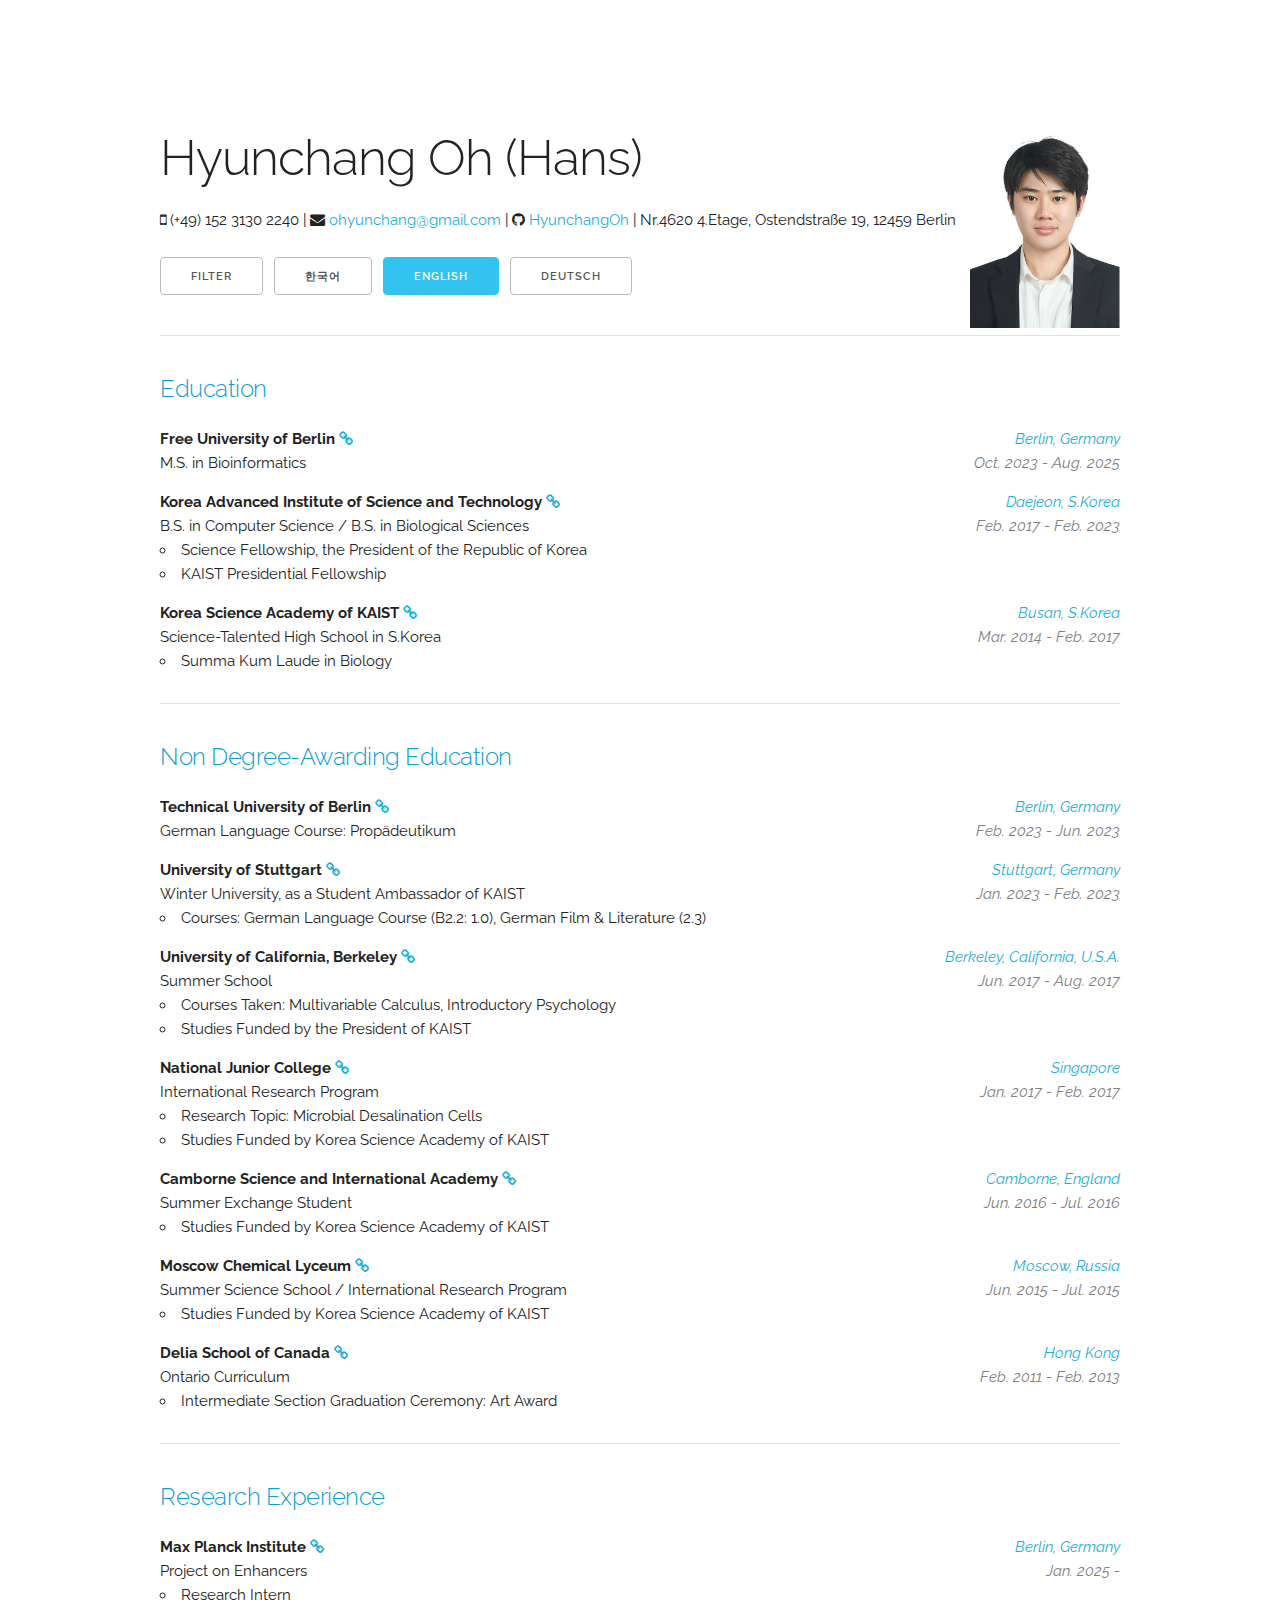
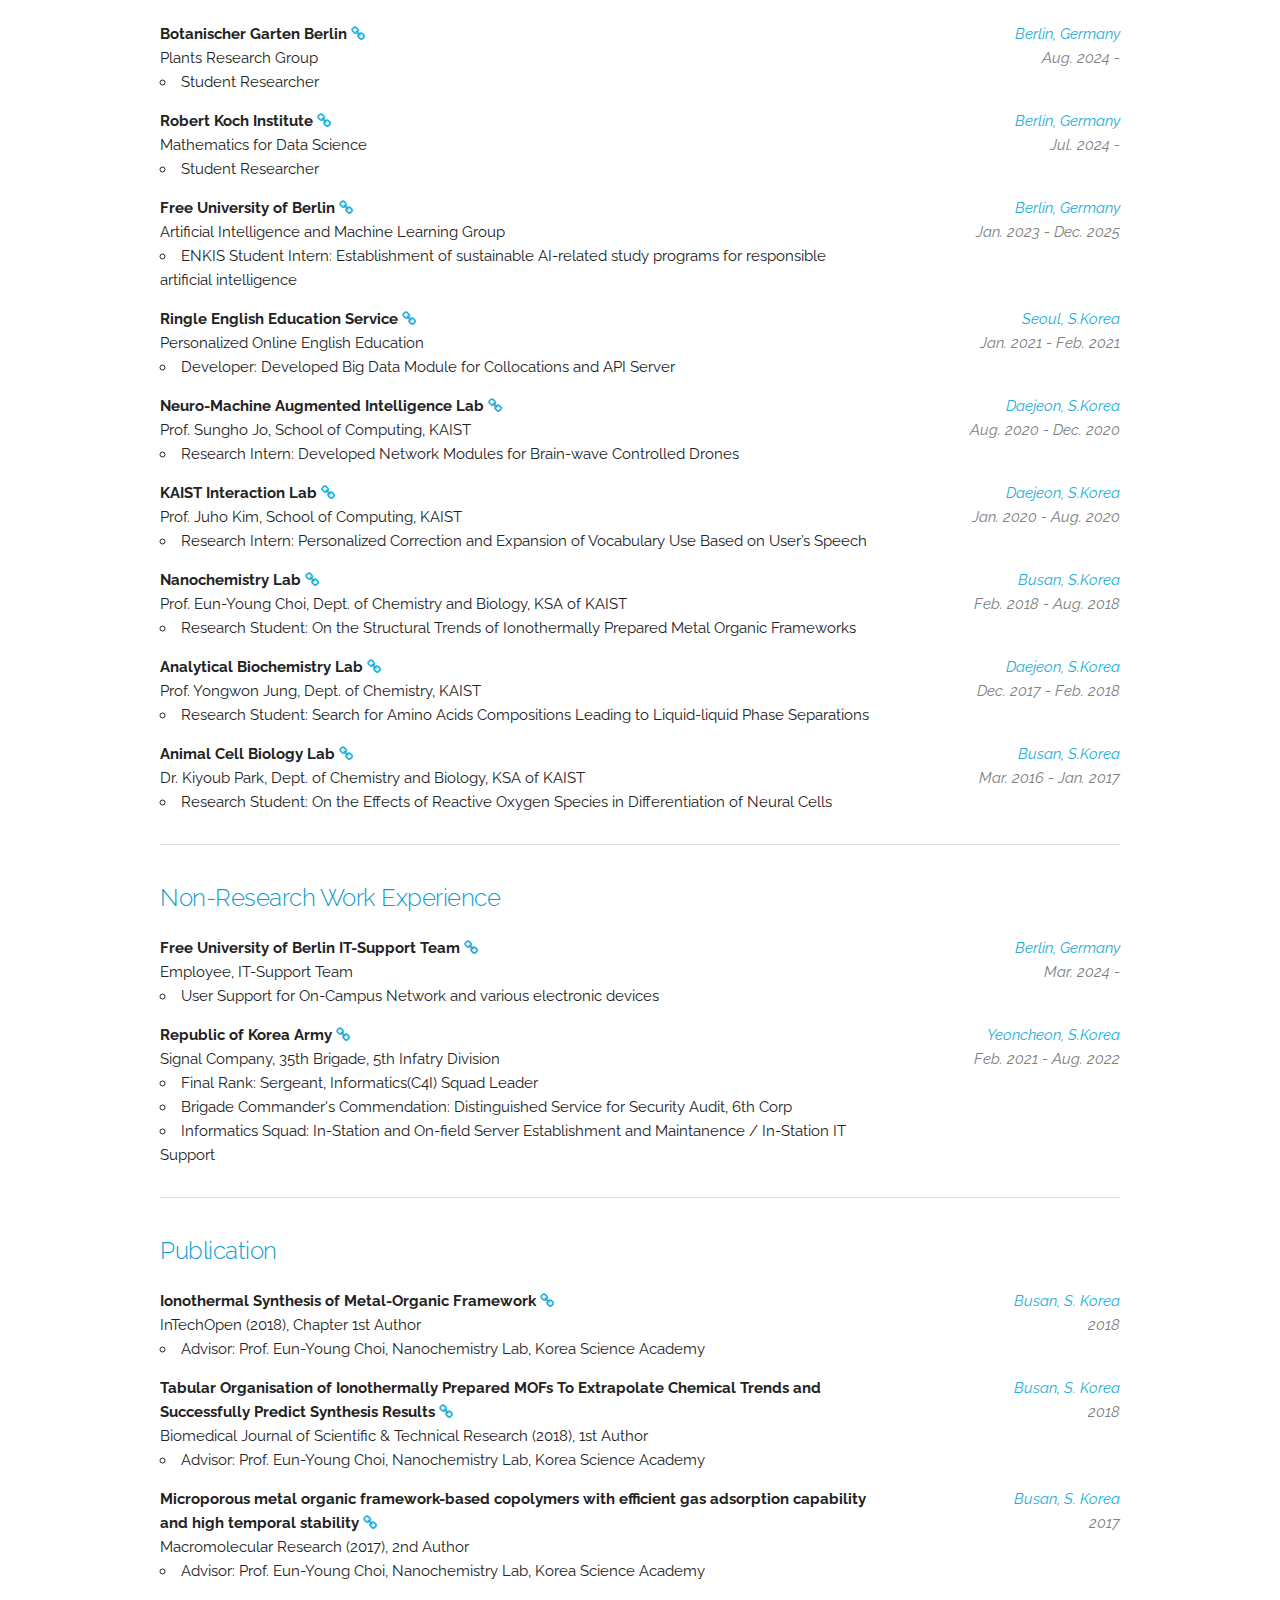
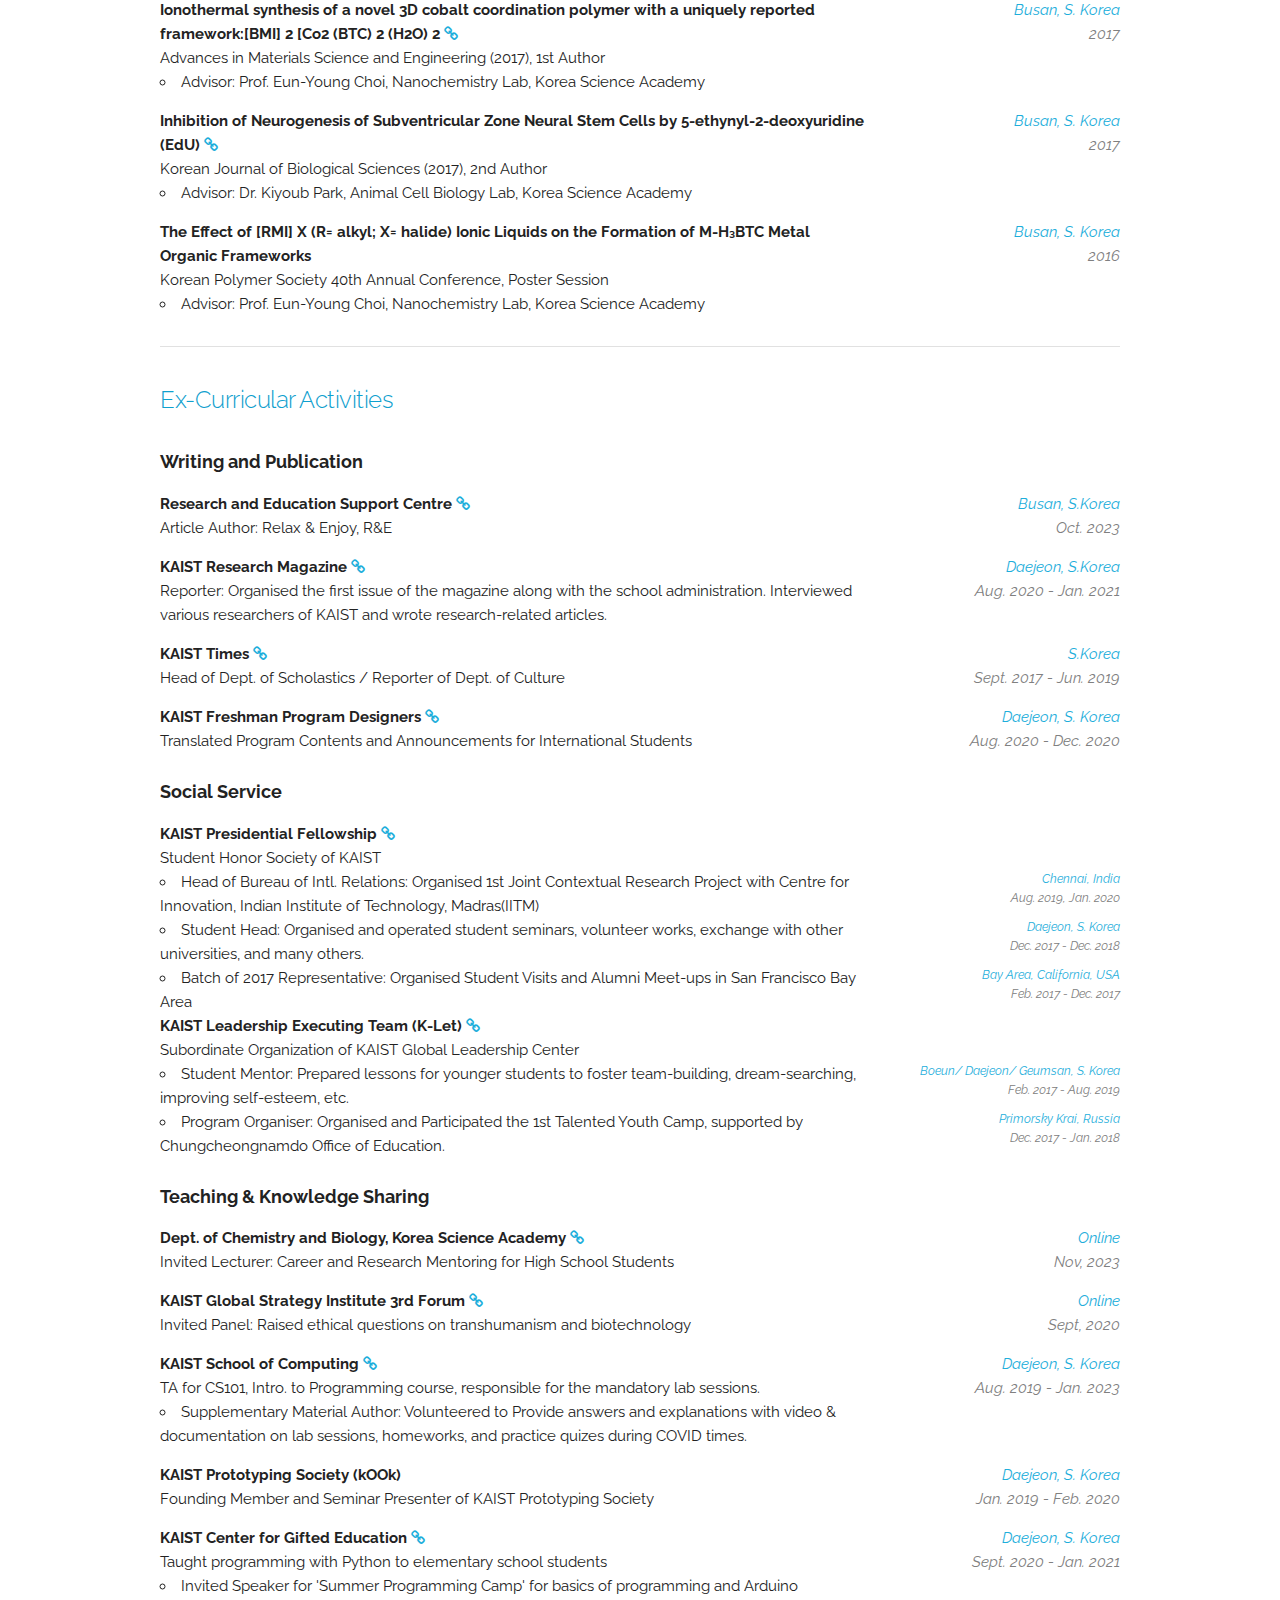
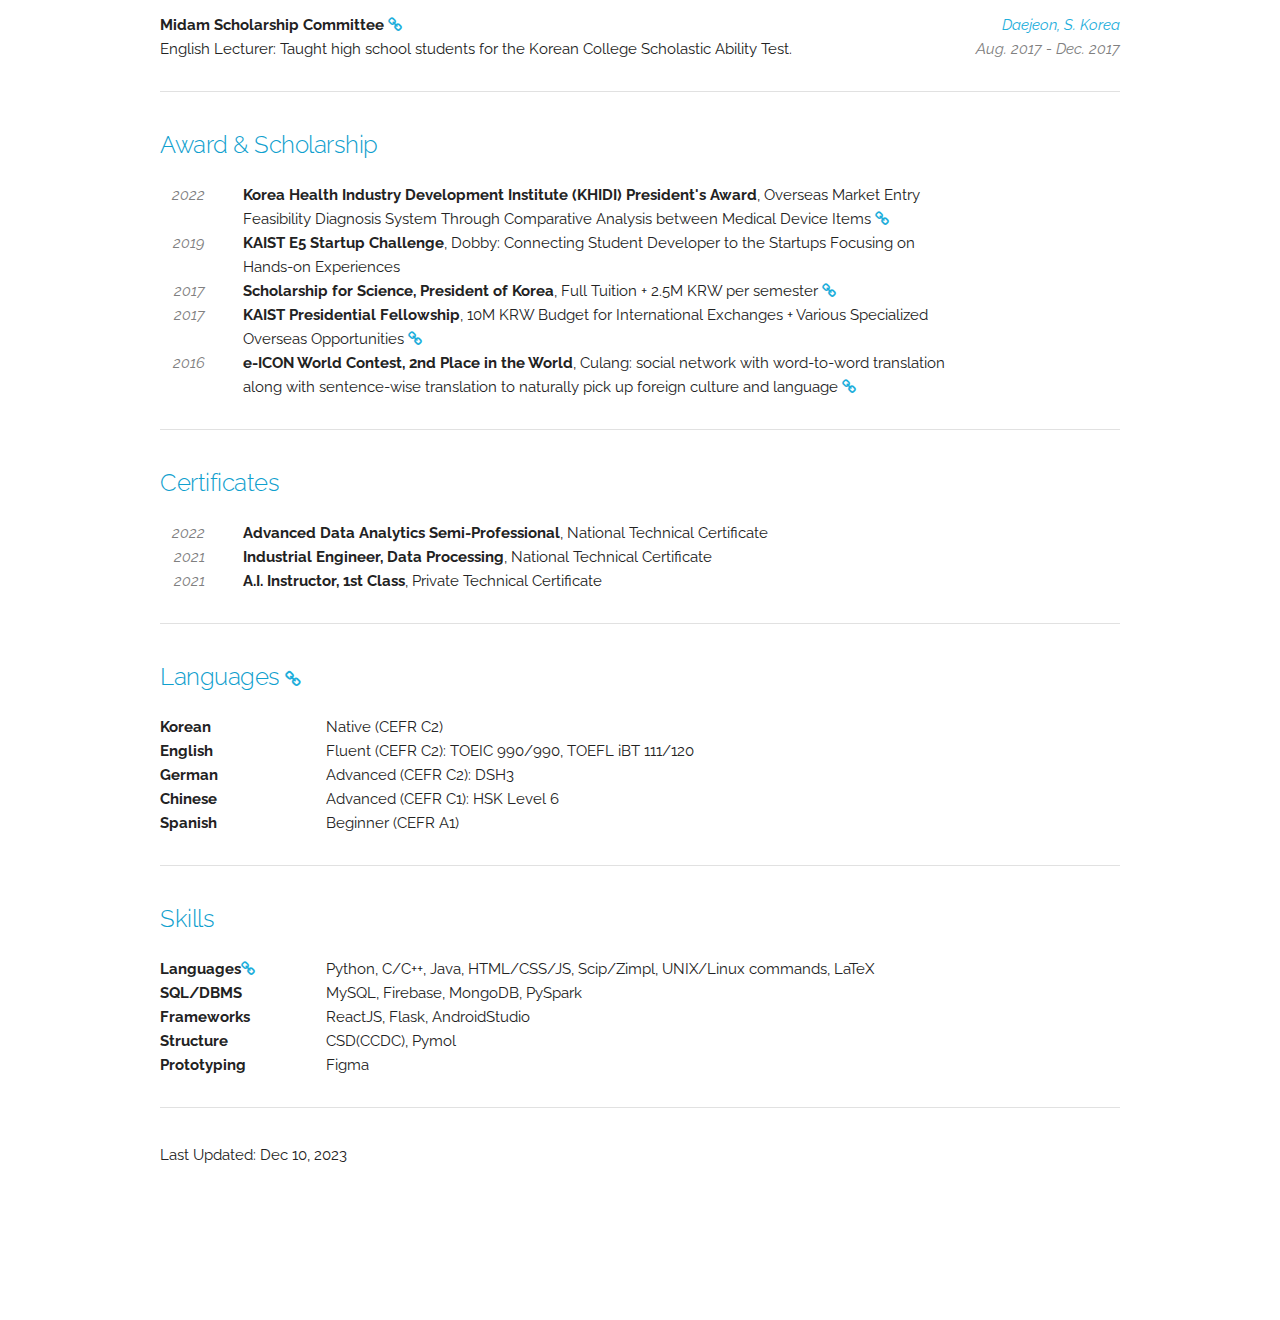
<file: index.html>
<!DOCTYPE html>
<html lang="en">
    <head>
        <meta charset="utf-8" />
        <title>Hyunchang Oh</title>
        <meta name="description" content="Hyunchang Oh's CV" />
        <meta name="author" content="Hyunchang Oh <ohyunchang@gmail.com>" />
        <meta name="viewport" content="width=device-width, initial-scale=1" />
        <link rel="shortcut icon" href="favicon.ico" type="image/x-icon" />

        <!-- Font -->
        <link href="https://fonts.googleapis.com/css?family=Raleway:400,300,600" rel="stylesheet" type="text/css" />

        <!-- Skeleton UI -->
        <link rel="stylesheet" href="css/normalize.css" />
        <link rel="stylesheet" href="css/skeleton.css" />

        <!-- Custom CSS -->
        <link rel="stylesheet" href="css/custom.css" />

        <!-- Icons -->
        <link rel="stylesheet" href="https://cdnjs.cloudflare.com/ajax/libs/font-awesome/4.7.0/css/font-awesome.min.css" />
    </head>
    <body>
        <div id="container" class="container" style="margin-top: 10%; margin-bottom: 10%">
            <img src="foto.JPG"/>
        </div>

        <script src="contents.js"></script>
        <script>
            document.addEventListener("DOMContentLoaded", function () {
                overwrite(0);
            });
        </script>
    </body>
</html>
</file>
<file: css/skeleton.css>
/*
* Skeleton V2.0.4
* Copyright 2014, Dave Gamache
* www.getskeleton.com
* Free to use under the MIT license.
* http://www.opensource.org/licenses/mit-license.php
* 12/29/2014
*/

/* Table of contents
––––––––––––––––––––––––––––––––––––––––––––––––––
- Grid
- Base Styles
- Typography
- Links
- Buttons
- Forms
- Lists
- Code
- Tables
- Spacing
- Utilities
- Clearing
- Media Queries
*/

/* Grid
–––––––––––––––––––––––––––––––––––––––––––––––––– */
.container {
    position: relative;
    width: 100%;
    max-width: 960px;
    margin: 0 auto;
    padding: 0 20px;
    box-sizing: border-box;
}
.column,
.columns {
    width: 100%;
    float: left;
    box-sizing: border-box;
}

/* For devices larger than 400px */
@media (min-width: 400px) {
    .container {
        width: 85%;
        padding: 0;
    }
}

/* For devices larger than 550px */
@media (min-width: 550px) {
    .container {
        width: 80%;
    }
    .column,
    .columns {
        margin-left: 4%;
    }
    .column:first-child,
    .columns:first-child {
        margin-left: 0;
    }

    .one.column,
    .one.columns {
        width: 4.66666666667%;
    }
    .two.columns {
        width: 13.3333333333%;
    }
    .three.columns {
        width: 22%;
    }
    .four.columns {
        width: 30.6666666667%;
    }
    .five.columns {
        width: 39.3333333333%;
    }
    .six.columns {
        width: 48%;
    }
    .seven.columns {
        width: 56.6666666667%;
    }
    .eight.columns {
        width: 65.3333333333%;
    }
    .nine.columns {
        width: 74%;
    }
    .ten.columns {
        width: 82.6666666667%;
    }
    .eleven.columns {
        width: 91.3333333333%;
    }
    .twelve.columns {
        width: 100%;
        margin-left: 0;
    }

    .one-third.column {
        width: 30.6666666667%;
    }
    .two-thirds.column {
        width: 65.3333333333%;
    }

    .one-half.column {
        width: 48%;
    }

    /* Offsets */
    .offset-by-one.column,
    .offset-by-one.columns {
        margin-left: 8.66666666667%;
    }
    .offset-by-two.column,
    .offset-by-two.columns {
        margin-left: 17.3333333333%;
    }
    .offset-by-three.column,
    .offset-by-three.columns {
        margin-left: 26%;
    }
    .offset-by-four.column,
    .offset-by-four.columns {
        margin-left: 34.6666666667%;
    }
    .offset-by-five.column,
    .offset-by-five.columns {
        margin-left: 43.3333333333%;
    }
    .offset-by-six.column,
    .offset-by-six.columns {
        margin-left: 52%;
    }
    .offset-by-seven.column,
    .offset-by-seven.columns {
        margin-left: 60.6666666667%;
    }
    .offset-by-eight.column,
    .offset-by-eight.columns {
        margin-left: 69.3333333333%;
    }
    .offset-by-nine.column,
    .offset-by-nine.columns {
        margin-left: 78%;
    }
    .offset-by-ten.column,
    .offset-by-ten.columns {
        margin-left: 86.6666666667%;
    }
    .offset-by-eleven.column,
    .offset-by-eleven.columns {
        margin-left: 95.3333333333%;
    }

    .offset-by-one-third.column,
    .offset-by-one-third.columns {
        margin-left: 34.6666666667%;
    }
    .offset-by-two-thirds.column,
    .offset-by-two-thirds.columns {
        margin-left: 69.3333333333%;
    }

    .offset-by-one-half.column,
    .offset-by-one-half.columns {
        margin-left: 52%;
    }
}

/* Base Styles
–––––––––––––––––––––––––––––––––––––––––––––––––– */
/* NOTE
html is set to 62.5% so that all the REM measurements throughout Skeleton
are based on 10px sizing. So basically 1.5rem = 15px :) */
html {
    font-size: 62.5%;
}
body {
    font-size: 1.5em; /* currently ems cause chrome bug misinterpreting rems on body element */
    line-height: 1.6;
    font-weight: 400;
    font-family: "Raleway", "HelveticaNeue", "Helvetica Neue", Helvetica, Arial, sans-serif;
    color: #222;
}

/* Typography
–––––––––––––––––––––––––––––––––––––––––––––––––– */
h1,
h2,
h3,
h4,
h5,
h6 {
    margin-top: 0;
    margin-bottom: 2rem;
    font-weight: 300;
}
h1 {
    font-size: 4rem;
    line-height: 1.2;
    letter-spacing: -0.1rem;
}
h2 {
    font-size: 3.6rem;
    line-height: 1.25;
    letter-spacing: -0.1rem;
}
h3 {
    font-size: 3rem;
    line-height: 1.3;
    letter-spacing: -0.1rem;
}
h4 {
    font-size: 2.4rem;
    line-height: 1.35;
    letter-spacing: -0.08rem;
}
h5 {
    font-size: 1.8rem;
    line-height: 1.5;
    letter-spacing: -0.05rem;
}
h6 {
    font-size: 1.5rem;
    line-height: 1.6;
    letter-spacing: 0;
}

/* Larger than phablet */
@media (min-width: 550px) {
    h1 {
        font-size: 5rem;
    }
    h2 {
        font-size: 4.2rem;
    }
    h3 {
        font-size: 3.6rem;
    }
    h4 {
        font-size: 3rem;
    }
    h5 {
        font-size: 2.4rem;
    }
    h6 {
        font-size: 1.5rem;
    }
}

p {
    margin-top: 0;
}

/* Links
–––––––––––––––––––––––––––––––––––––––––––––––––– */
a {
    color: #1eaedb;
}
a:hover {
    color: #0fa0ce;
}

/* Buttons
–––––––––––––––––––––––––––––––––––––––––––––––––– */
.button,
button,
input[type="submit"],
input[type="reset"],
input[type="button"] {
    display: inline-block;
    height: 38px;
    padding: 0 30px;
    color: #555;
    text-align: center;
    font-size: 11px;
    font-weight: 600;
    line-height: 38px;
    letter-spacing: 0.1rem;
    text-transform: uppercase;
    text-decoration: none;
    white-space: nowrap;
    background-color: transparent;
    border-radius: 4px;
    border: 1px solid #bbb;
    cursor: pointer;
    box-sizing: border-box;
}
.button:hover,
button:hover,
input[type="submit"]:hover,
input[type="reset"]:hover,
input[type="button"]:hover,
.button:focus,
button:focus,
input[type="submit"]:focus,
input[type="reset"]:focus,
input[type="button"]:focus {
    color: #333;
    border-color: #888;
    outline: 0;
}
.button.button-primary,
button.button-primary,
input[type="submit"].button-primary,
input[type="reset"].button-primary,
input[type="button"].button-primary {
    color: #fff;
    background-color: #33c3f0;
    border-color: #33c3f0;
}
.button.button-primary:hover,
button.button-primary:hover,
input[type="submit"].button-primary:hover,
input[type="reset"].button-primary:hover,
input[type="button"].button-primary:hover,
.button.button-primary:focus,
button.button-primary:focus,
input[type="submit"].button-primary:focus,
input[type="reset"].button-primary:focus,
input[type="button"].button-primary:focus {
    color: #fff;
    background-color: #1eaedb;
    border-color: #1eaedb;
}

/* Forms
–––––––––––––––––––––––––––––––––––––––––––––––––– */
input[type="email"],
input[type="number"],
input[type="search"],
input[type="text"],
input[type="tel"],
input[type="url"],
input[type="password"],
textarea,
select {
    height: 38px;
    padding: 6px 10px; /* The 6px vertically centers text on FF, ignored by Webkit */
    background-color: #fff;
    border: 1px solid #d1d1d1;
    border-radius: 4px;
    box-shadow: none;
    box-sizing: border-box;
}
/* Removes awkward default styles on some inputs for iOS */
input[type="email"],
input[type="number"],
input[type="search"],
input[type="text"],
input[type="tel"],
input[type="url"],
input[type="password"],
textarea {
    -webkit-appearance: none;
    -moz-appearance: none;
    appearance: none;
}
textarea {
    min-height: 65px;
    padding-top: 6px;
    padding-bottom: 6px;
}
input[type="email"]:focus,
input[type="number"]:focus,
input[type="search"]:focus,
input[type="text"]:focus,
input[type="tel"]:focus,
input[type="url"]:focus,
input[type="password"]:focus,
textarea:focus,
select:focus {
    border: 1px solid #33c3f0;
    outline: 0;
}
label,
legend {
    display: block;
    margin-bottom: 0.5rem;
    font-weight: 600;
}
fieldset {
    padding: 0;
    border-width: 0;
}
input[type="checkbox"],
input[type="radio"] {
    display: inline;
}
label > .label-body {
    display: inline-block;
    margin-left: 0.5rem;
    font-weight: normal;
}

/* Lists
–––––––––––––––––––––––––––––––––––––––––––––––––– */
ul {
    list-style: circle inside;
}
ol {
    list-style: decimal inside;
}
ol,
ul {
    padding-left: 0;
    margin-top: 0;
}
ul ul,
ul ol,
ol ol,
ol ul {
    margin: 1.5rem 0 1.5rem 3rem;
    font-size: 90%;
}
li {
    margin-bottom: 1rem;
}

/* Code
–––––––––––––––––––––––––––––––––––––––––––––––––– */
code {
    padding: 0.2rem 0.5rem;
    margin: 0 0.2rem;
    font-size: 90%;
    white-space: nowrap;
    background: #f1f1f1;
    border: 1px solid #e1e1e1;
    border-radius: 4px;
}
pre > code {
    display: block;
    padding: 1rem 1.5rem;
    white-space: pre;
}

/* Tables
–––––––––––––––––––––––––––––––––––––––––––––––––– */
th,
td {
    padding: 12px 15px;
    text-align: left;
    border-bottom: 1px solid #e1e1e1;
}
th:first-child,
td:first-child {
    padding-left: 0;
}
th:last-child,
td:last-child {
    padding-right: 0;
}

/* Spacing
–––––––––––––––––––––––––––––––––––––––––––––––––– */
button,
.button {
    margin-bottom: 1rem;
}
input,
textarea,
select,
fieldset {
    margin-bottom: 1.5rem;
}
pre,
blockquote,
dl,
figure,
table,
p,
ul,
ol,
form {
    margin-bottom: 2.5rem;
}

/* Utilities
–––––––––––––––––––––––––––––––––––––––––––––––––– */
.u-full-width {
    width: 100%;
    box-sizing: border-box;
}
.u-max-full-width {
    max-width: 100%;
    box-sizing: border-box;
}
.u-pull-right {
    float: right;
}
.u-pull-left {
    float: left;
}

/* Misc
–––––––––––––––––––––––––––––––––––––––––––––––––– */
hr {
    margin-top: 3rem;
    margin-bottom: 3.5rem;
    border-width: 0;
    border-top: 1px solid #e1e1e1;
}

/* Clearing
–––––––––––––––––––––––––––––––––––––––––––––––––– */

/* Self Clearing Goodness */
.container:after,
.row:after,
.u-cf {
    content: "";
    display: table;
    clear: both;
}

/* Media Queries
–––––––––––––––––––––––––––––––––––––––––––––––––– */
/*
Note: The best way to structure the use of media queries is to create the queries
near the relevant code. For example, if you wanted to change the styles for buttons
on small devices, paste the mobile query code up in the buttons section and style it
there.
*/

/* Larger than mobile */
@media (min-width: 400px) {
}

/* Larger than phablet (also point when grid becomes active) */
@media (min-width: 550px) {
}

/* Larger than tablet */
@media (min-width: 750px) {
}

/* Larger than desktop */
@media (min-width: 1000px) {
}

/* Larger than Desktop HD */
@media (min-width: 1200px) {
}
</file>
<file: css/custom.css>
h5 {
    color: #0fa0ce;
}

.job {
    font-weight: bold;
    margin: 0;
}

img{
    height:200px;
    float:right;
}

.smaller_link{
    margin-left: 5px;
    font-size:0.7em;
}


.subtitle{
    margin-top: 10px;
    margin-bottom: 0;
    font-size: 1.8rem;
}


.description {
    margin: 0;
}

ul,
li {
    margin: 0;
}

.where {
    font-style: italic;
    color: #1eaedb;
    margin: 0;
}

.when {
    font-style: italic;
    color: gray;
    margin: 0;
}

.button {
    margin-right: 1em;
}

@media (min-width: 750px) {
    .where {
        font-style: italic;
        text-align: right;
        color: #1eaedb;
        margin: 0;
    }

    .when {
        font-style: italic;
        text-align: right;
        color: gray;
        margin: 0;
    }
}

.row {
    margin-bottom: 1em;
}

@media (min-width: 750px) {
    .row {
        margin-bottom: 0;
    }
    .multilined {
        margin-bottom: 1em;
    }
}

.name {
    font-weight: bold;
}

.tag {
    padding: 0.2rem 0.5rem;
    margin: 0 0.2rem;
    font-size: 90%;
    white-space: nowrap;

    border: 1px solid #e1e1e1;
    border-radius: 4px;
    cursor: pointer;
    word-wrap: break-word;
    white-space: normal;
}

.tag-selected {
    background: #f1f1f1;
}

.tag-button {
    background-color: #33c3f0;
    border-color: #33c3f0;
    color: white;
}

a {
    text-decoration: none;
}


.nomargin{
    margin-bottom:0;
}



.bigmargin{
    margin-bottom:80px;
}

.smallwhere{
    font-size: 1.2rem;
}

.placeholder{
    color:white;
    background-color: red;
}
</file>
